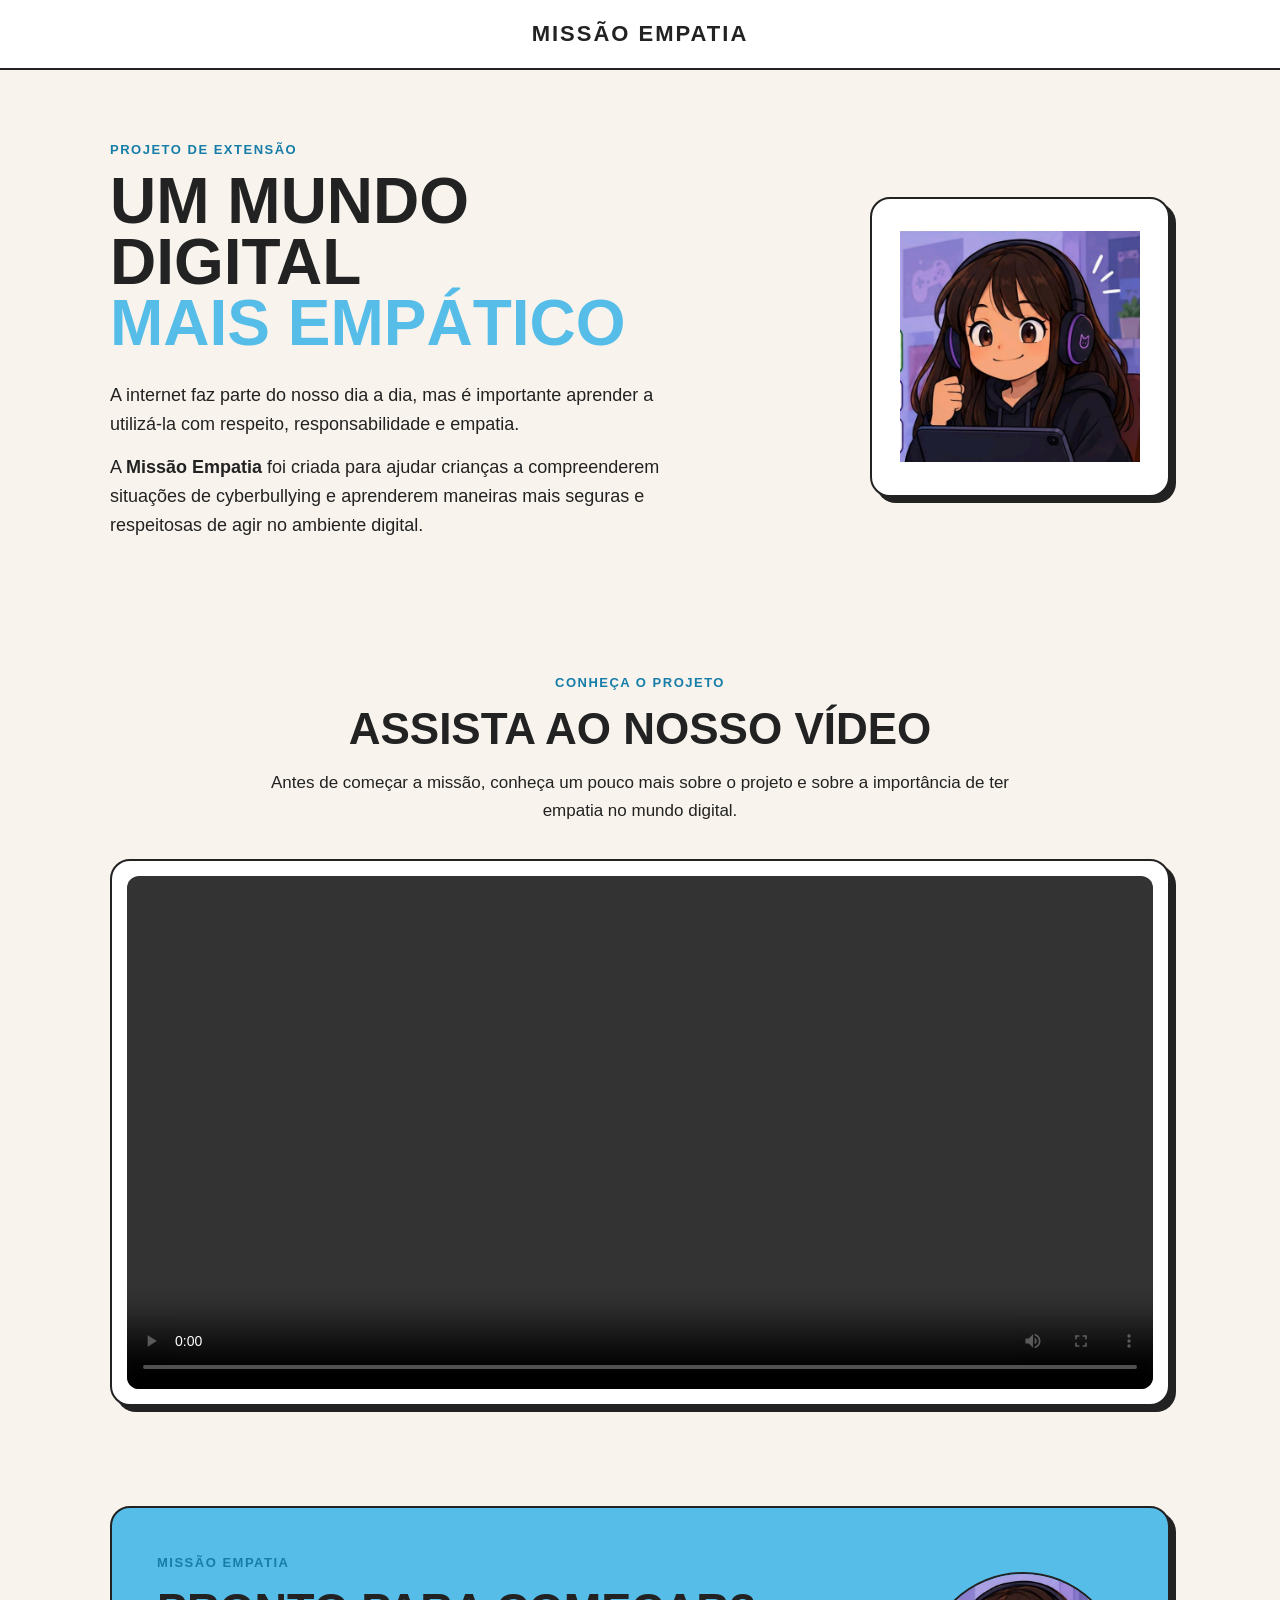
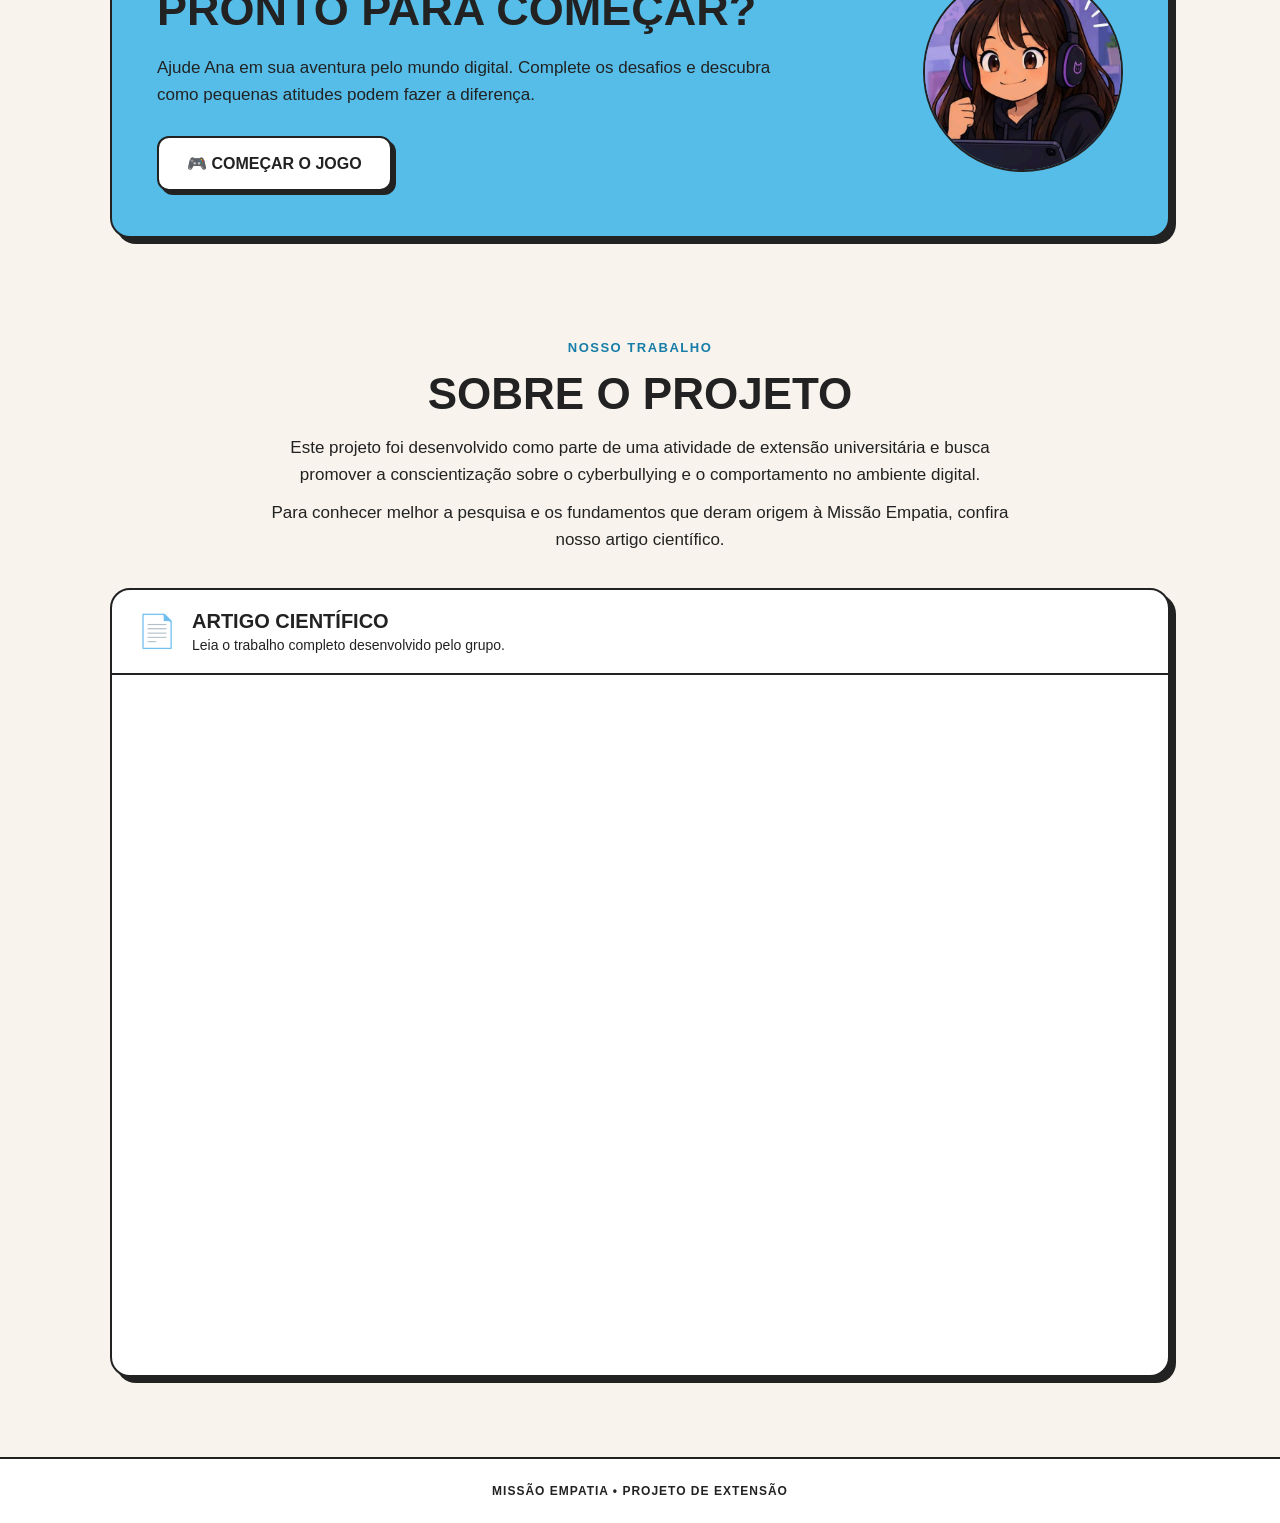
<file: index.html>
<!DOCTYPE html>
<html lang="pt-BR">
<head>
    <meta charset="UTF-8">
    <meta name="viewport" content="width=device-width, initial-scale=1.0">

    <title>Missão Empatia</title>

    <link rel="stylesheet" href="css/index.css">
</head>

<body>

<main class="home-page">

    <header class="top-bar">
        <span class="page-title">MISSÃO EMPATIA</span>
    </header>


    <!-- APRESENTAÇÃO -->

    <section class="hero-section">

        <div class="hero-text">
            <span class="section-label">PROJETO DE EXTENSÃO</span>
            <h1>
                UM MUNDO DIGITAL
                <span>MAIS EMPÁTICO</span>
            </h1>
            <p>
                A internet faz parte do nosso dia a dia, mas é importante
                aprender a utilizá-la com respeito, responsabilidade e empatia.
            </p>
            <p>
                A <strong>Missão Empatia</strong> foi criada para ajudar
                crianças a compreenderem situações de cyberbullying e
                aprenderem maneiras mais seguras e respeitosas de agir
                no ambiente digital.
            </p>
        </div>

        <div class="hero-decoration">
            <img
                src="img/ana.png"
                alt="Ana usando um computador"
            >
        </div>
    </section>


    <!-- VÍDEO -->

    <section class="video-section">

        <div class="section-heading">
            <span class="section-label">CONHEÇA O PROJETO</span>
            <h2>
                ASSISTA AO NOSSO VÍDEO
            </h2>
            <p>
                Antes de começar a missão, conheça um pouco mais sobre
                o projeto e sobre a importância de ter empatia no mundo digital.
            </p>
        </div>

        <div class="video-container">
            <!-- Substitua pelo caminho do vídeo -->
            <video controls>
                <source src="video/VideoMissaoEmpatia.mp4" type="video/mp4">
                Seu navegador não suporta a reprodução de vídeos.
            </video>
        </div>
    </section>


    <!-- JOGO -->
    <section class="game-section">
        <div class="game-card">
            <div class="game-card-text">
                <span class="section-label">MISSÃO EMPATIA</span>
                <h2>
                    PRONTO PARA COMEÇAR?
                </h2>
                <p>
                    Ajude Ana em sua aventura pelo mundo digital.
                    Complete os desafios e descubra como pequenas
                    atitudes podem fazer a diferença.
                </p>
                <a href="pages/InicialGamePage.html" class="game-button">
                    🎮 COMEÇAR O JOGO
                </a>
            </div>
            <div class="game-card-image">
                <img
                    src="img/ana.png"
                    alt="Ana"
                >
            </div>
        </div>
    </section>


    <!-- ARTIGO -->

    <section class="article-section">
        <div class="section-heading">
            <span class="section-label">NOSSO TRABALHO</span>
            <h2>
                SOBRE O PROJETO
            </h2>
            <p>
                Este projeto foi desenvolvido como parte de uma atividade
                de extensão universitária e busca promover a conscientização
                sobre o cyberbullying e o comportamento no ambiente digital.
            </p>
            <p>
                Para conhecer melhor a pesquisa e os fundamentos que
                deram origem à Missão Empatia, confira nosso artigo científico.
            </p>
        </div>


        <div class="pdf-container">
            <div class="pdf-header">
                <span>📄</span>
                <div>
                    <h3>ARTIGO CIENTÍFICO</h3>
                    <p>
                        Leia o trabalho completo desenvolvido pelo grupo.
                    </p>
                </div>
            </div>

            <!-- Substitua pelo caminho do PDF -->

            <iframe
                src="docs/Artigo_Cientifico_Cyberbullying.pdf"
                title="Artigo científico - Missão Empatia">
            </iframe>
        </div>
    </section>
    <footer class="footer">
        <p>
            MISSÃO EMPATIA • PROJETO DE EXTENSÃO
        </p>
    </footer>
</main>
</body>
</html>
</file>
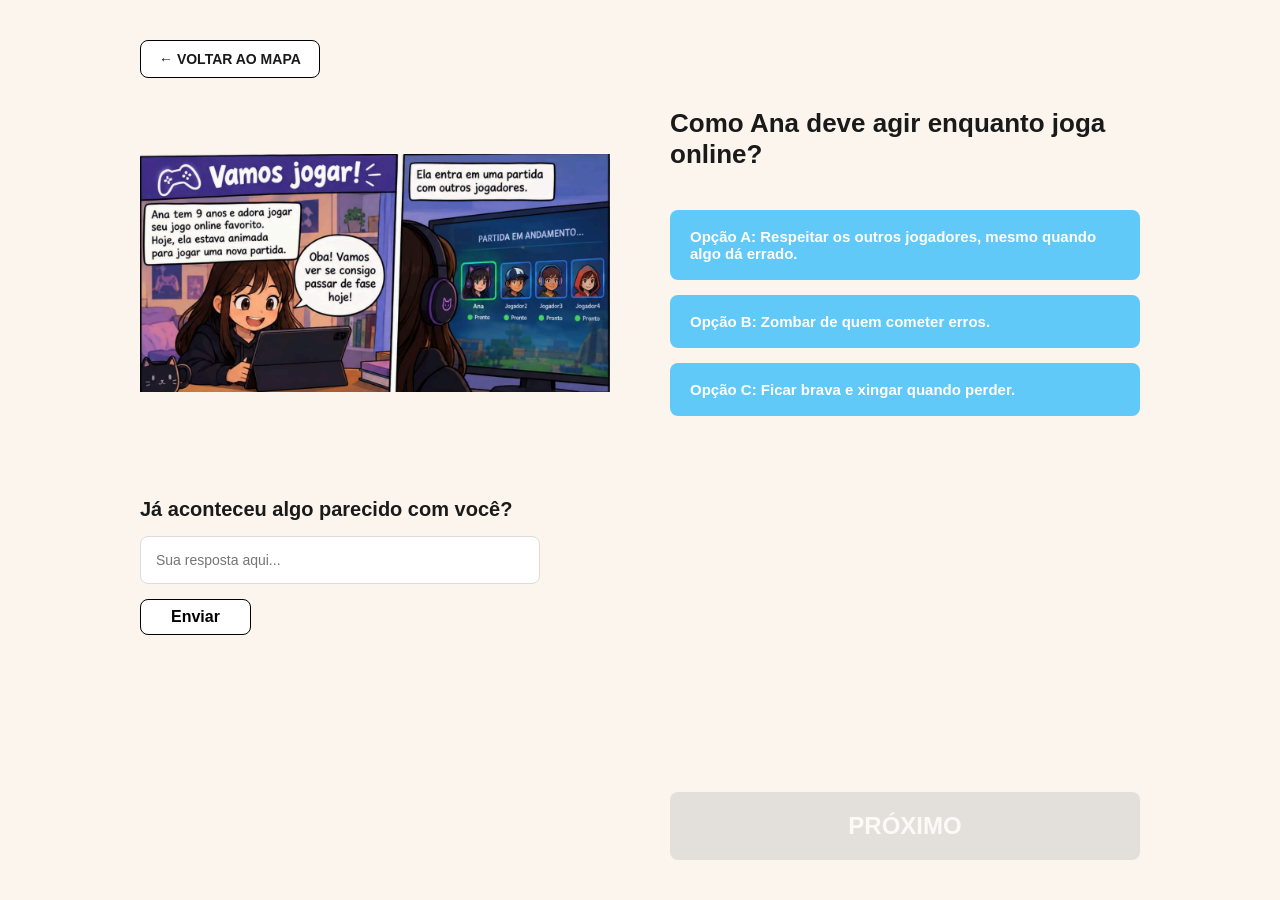
<file: pages/fase1.html>
<!DOCTYPE html>
<html lang="pt-BR">
<head>
    <meta charset="UTF-8">
    <meta name="viewport" content="width=device-width, initial-scale=1.0">
    <title>Atividade Ana</title>
    <link rel="stylesheet" href="../css/fase1.css">
</head>
<body>
    <div class="container">
        <a class="btn-menu" href="InicialGamePage.html">← VOLTAR AO MAPA</a>
        <!-- Coluna da Esquerda (História e Imagem) -->
        <div class="left-column">
            <div class="story-box">
                Ana tem 9 anos e adora jogar seu jogo online favorito. Hoje, ela estava animada para jogar uma nova partida.
            </div>
            
            <div class="image-container">
               
                <!-- Espaço para a sua imagem PNG -->
                <div class="image-placeholder">
                    <img src="../img/ana_fase1.png" alt="Imagem da Ana" id="ana-image">
                </div>
            </div>

            <div class="interaction-section">
                <h3>Já aconteceu algo parecido com você?</h3>
                <input type="text" placeholder="Sua resposta aqui...">
                <button class="btn-enviar">Enviar</button>
            </div>
        </div>

        <!-- Coluna da Direita (Pergunta e Opções) -->
        <div class="right-column">
            <h2>Como Ana deve agir enquanto joga online?</h2>
            
            <div class="options-container">
                <!-- A Opção A é a correta (data-correct="true") -->
                <button class="option-btn" data-correct="true">
                    Opção A: Respeitar os outros jogadores, mesmo quando algo dá errado.
                    <span class="icon"></span>
                </button>
                <button class="option-btn" data-correct="false">
                    Opção B: Zombar de quem cometer erros.
                    <span class="icon"></span>
                </button>
                <button class="option-btn" data-correct="false">
                    Opção C: Ficar brava e xingar quando perder.
                    <span class="icon"></span>
                </button>
            </div>

            <a class="btn-proximo disabled" href="fase2.html" aria-disabled="true">PRÓXIMO</a>
        </div>
    </div>
    
    <script src="../js/gameProgress.js"></script>
    <script src="../js/fase1.js"></script>
</body>
</html>
</file>
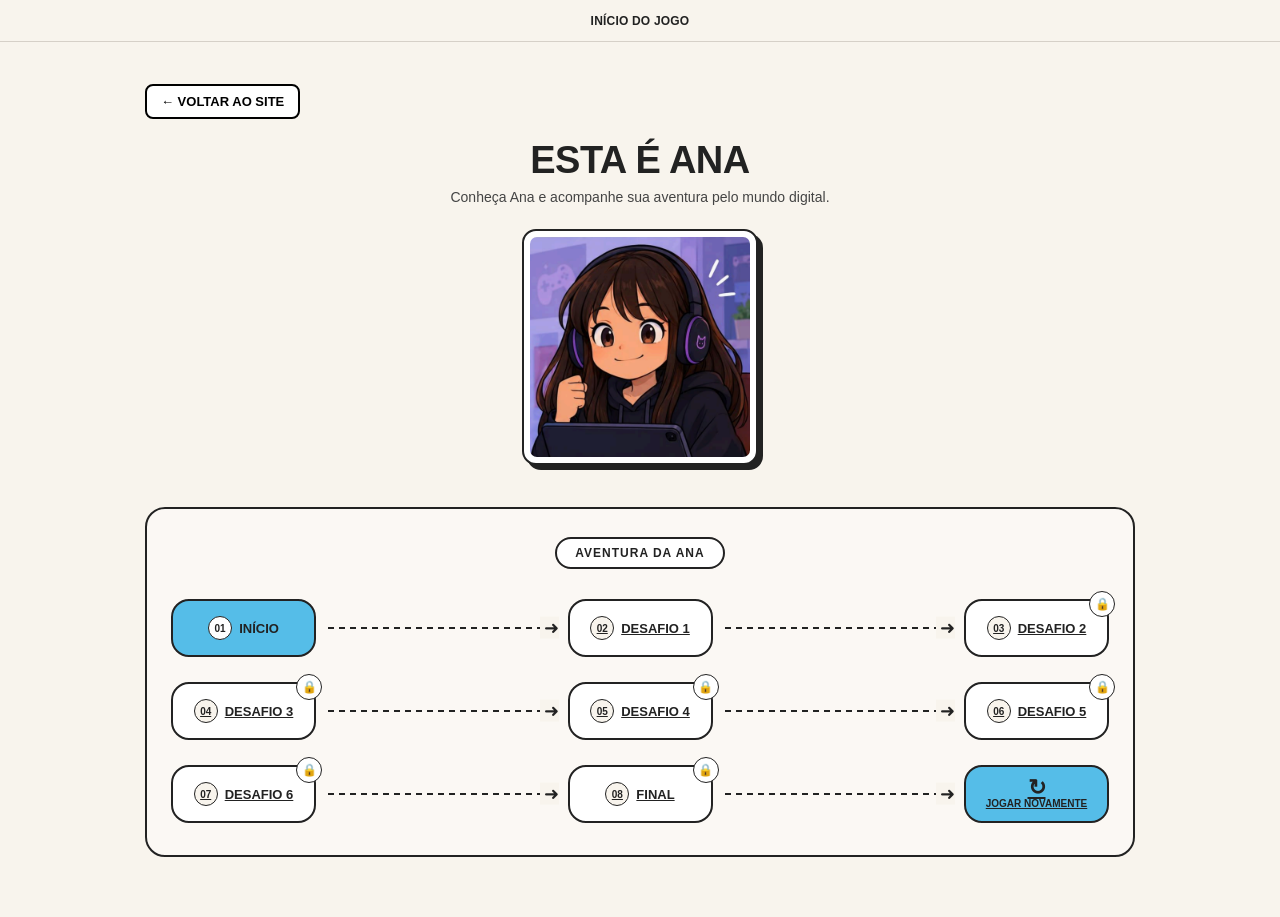
<file: pages/fase2.html>
<!DOCTYPE html>
<html lang="pt-PT">
<head>
    <meta charset="UTF-8">
    <meta name="viewport" content="width=device-width, initial-scale=1.0">
    <title>Atividade Ana - Fase 2</title>
    <link rel="stylesheet" href="../css/fase2.css"> 
</head>
<body>
    <div class="container">
        <a class="btn-menu" href="InicialGamePage.html">← VOLTAR AO MAPA</a>
        <div class="left-column">
            <div class="story-box">
                Ana erra uma jogada durante uma partida. Um dos jogadores começa a atacá-la pelo chat.
            </div>
            
            <div class="image-container">
                <!-- Espaço para a imagem PNG da Fase 2 -->
                <div class="image-placeholder">
                    <img src="../img/ana_fase2.png" alt="Ana triste com as mensagens" id="ana-image">
                </div>
            </div>

            <div class="interaction-section">
                <h3>Já aconteceu algo parecido com você?</h3>
                <input type="text" placeholder="Sua resposta aqui...">
                <button class="btn-enviar">Enviar</button>
            </div>
        </div>

        <div class="right-column">
            <h2>O que Ana deve fazer quando alguém começa a provocá-la?</h2>
            
            <div class="options-container">
                <button class="option-btn" data-correct="false">
                    Opção A: Responder com xingamentos.
                    <span class="icon"></span>
                </button>
                <button class="option-btn" data-correct="false">
                    Opção B: Continuar discutindo até a pessoa parar.
                    <span class="icon"></span>
                </button>
                <!-- A Opção C é a correta nesta fase -->
                <button class="option-btn" data-correct="true">
                    Opção C: Não revidar e não responder às provocações.
                    <span class="icon"></span>
                </button>
            </div>

            <a class="btn-proximo disabled" href="fase3.html" aria-disabled="true">PRÓXIMO</a>
        </div>
    </div>
    
    <script src="../js/gameProgress.js"></script>
    <script src="../js/fase2.js"></script>
</body>
</html>
</file>
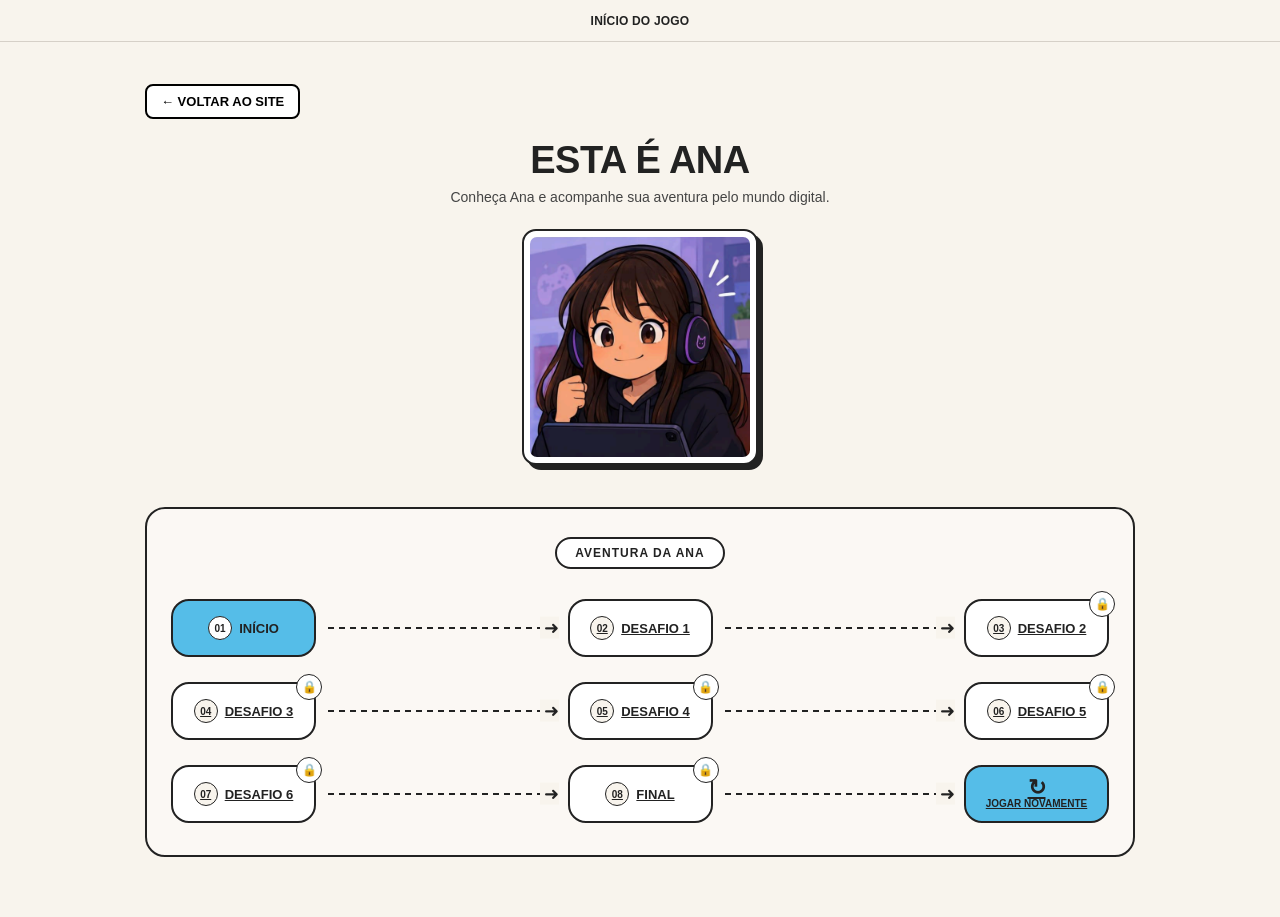
<file: pages/fase3.html>
<!DOCTYPE html>
<html lang="pt-PT">
<head>
    <meta charset="UTF-8">
    <meta name="viewport" content="width=device-width, initial-scale=1.0">
    <title>Atividade Ana - Fase 3</title>
    <link rel="stylesheet" href="../css/fase3.css"> 
</head>
<body>
    <div class="container">
        <a class="btn-menu" href="InicialGamePage.html">← VOLTAR AO MAPA</a>
        <div class="left-column">
            <div class="story-box">
                Mesmo sem responder, Ana percebe que aquelas mensagens continuam ali. Ela decide guardar o que aconteceu.
            </div>
            
            <div class="image-container">
               
                <!-- Espaço para a imagem PNG da Fase 3 -->
                <div class="image-placeholder">
                    <img src="../img/ana_fase3.png" alt="Ana a tirar foto do ecrã" id="ana-image">
                </div>
            </div>

            <div class="interaction-section">
                <h3>Já aconteceu algo parecido com você?</h3>
                <input type="text" placeholder="Sua resposta aqui...">
                <button class="btn-enviar">Enviar</button>
            </div>
        </div>

        <div class="right-column">
            <h2>Por que Ana deve guardar os prints das mensagens?</h2>
            
            <div class="options-container">
                <!-- A Opção A é a correta nesta fase -->
                <button class="option-btn" data-correct="true">
                    Opção A: Para mostrar o que aconteceu caso precise pedir ajuda depois..
                    <span class="icon"></span>
                </button>
                <button class="option-btn" data-correct="false">
                    Opção B: Para postar as mensagens e se vingar.
                    <span class="icon"></span>
                </button>
                <button class="option-btn" data-correct="false">
                    Opção C: Para mandar as mensagens para outras pessoas.
                    <span class="icon"></span>
                </button>
            </div>

            <a class="btn-proximo disabled" href="fase4.html" aria-disabled="true">PRÓXIMO</a>
        </div>
    </div>
    
    <script src="../js/gameProgress.js"></script>
    <script src="../js/fase3.js"></script>
</body>
</html>
</file>
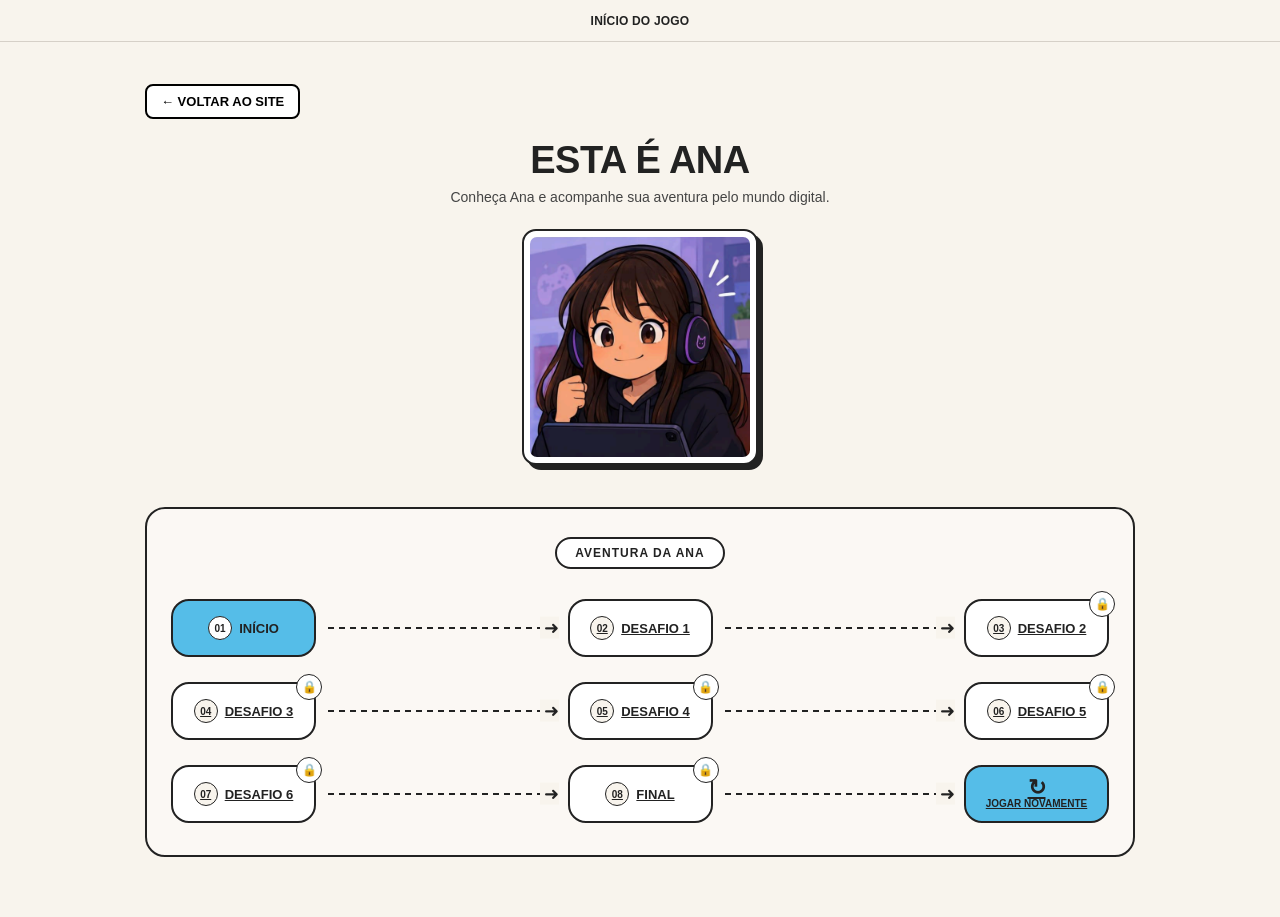
<file: pages/fase4.html>
<!DOCTYPE html>
<html lang="pt-PT">
<head>
    <meta charset="UTF-8">
    <meta name="viewport" content="width=device-width, initial-scale=1.0">
    <title>Atividade Ana - Fase 4</title>
    <link rel="stylesheet" href="../css/fase4.css"> 
</head>
<body>
    <div class="container">
        <a class="btn-menu" href="InicialGamePage.html">← VOLTAR AO MAPA</a>
        <div class="left-column">
            <div class="story-box">
                Para não continuar recebendo mensagens ruins e não atrapalhar sua diversão, Ana decide usar as ferramentas do próprio jogo.
            </div>
            
            <div class="image-container">
               
                <!-- Espaço para a imagem PNG da Fase 4 -->
                <div class="image-placeholder">
                    <img src="../img/ana_fase4.png" alt="Ana a bloquear o jogador" id="ana-image">
                </div>
            </div>

            <div class="interaction-section">
                <h3>Já aconteceu algo parecido com você?</h3>
                <input type="text" placeholder="Sua resposta aqui...">
                <button class="btn-enviar">Enviar</button>
            </div>
        </div>

        <div class="right-column">
            <h2>O que acontece quando Ana bloqueia o jogador no jogo?</h2>
            
            <div class="options-container">
                <button class="option-btn" data-correct="false">
                    Opção A: O jogador perde a conta dele para sempre.
                    <span class="icon"></span>
                </button>
                <!-- A Opção B é a correta nesta fase -->
                <button class="option-btn" data-correct="true">
                    Opção B: Ana para de receber mensagens dele e se protege de mais ofensas.
                    <span class="icon"></span>
                </button>
                <button class="option-btn" data-correct="false">
                    Opção C: O jogo é cancelado para todo mundo.
                    <span class="icon"></span>
                </button>
            </div>

            <!-- Direciona para a Fase 5 -->
            <a class="btn-proximo disabled" href="fase5.html" aria-disabled="true">PRÓXIMO</a>
        </div>
    </div>
    
    <script src="../js/gameProgress.js"></script>
    <script src="../js/fase4.js"></script>
</body>
</html>
</file>
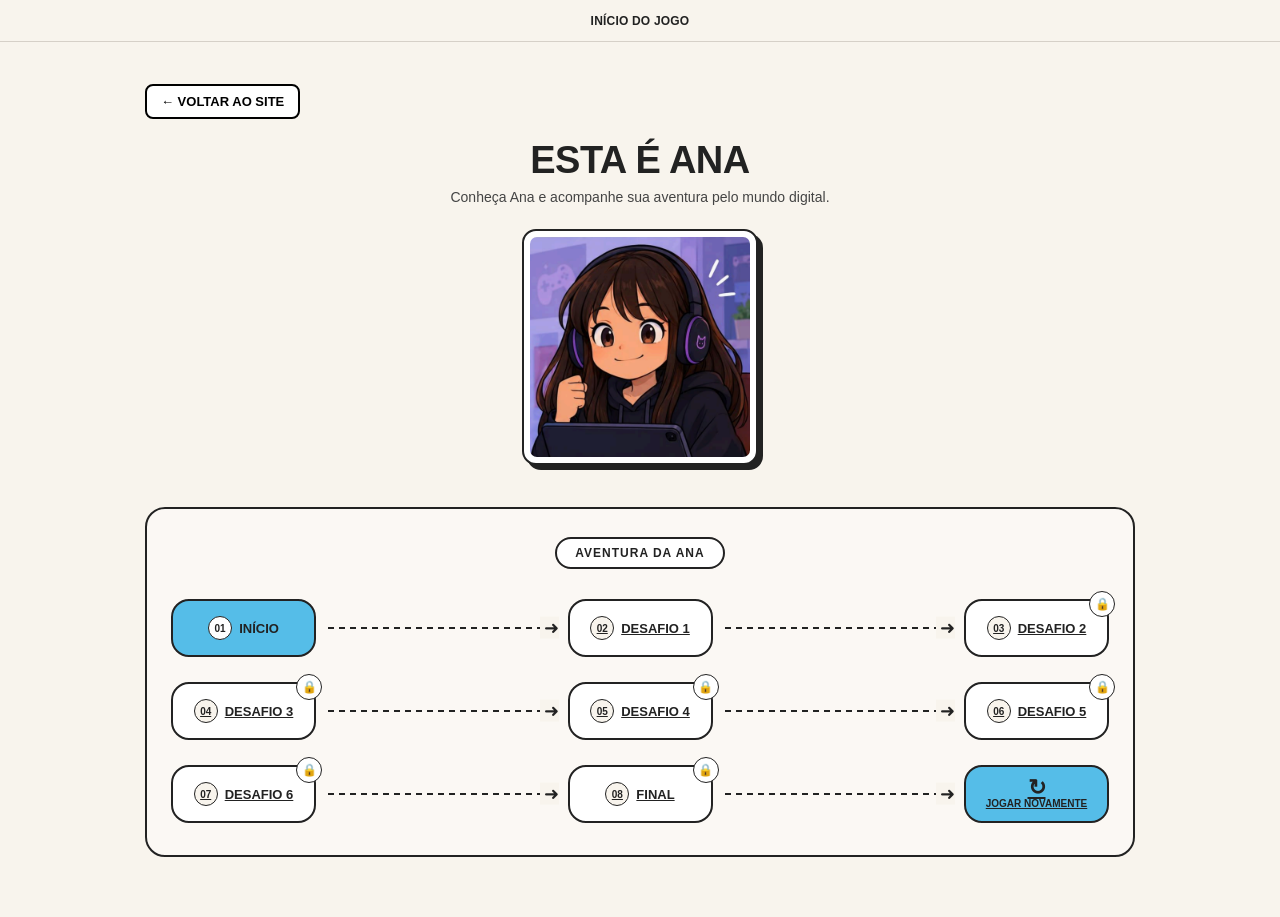
<file: pages/fase5.html>
<!DOCTYPE html>
<html lang="pt-PT">
<head>
    <meta charset="UTF-8">
    <meta name="viewport" content="width=device-width, initial-scale=1.0">
    <title>Atividade Ana - Fase 5</title>
    <link rel="stylesheet" href="../css/fase5.css"> 
</head>
<body>
    <div class="container">
        <a class="btn-menu" href="InicialGamePage.html">← VOLTAR AO MAPA</a>
        <div class="left-column">
            <div class="story-box">
                Mesmo tendo bloqueado, Ana ainda se sentia chateada. Ela sabia que não devia guardar aquele sentimento só para si.
            </div>
            
            <div class="image-container">
                <!-- Espaço para a imagem PNG da Fase 5 -->
                <div class="image-placeholder">
                    <img src="../img/ana_fase5.png" alt="Ana a conversar com os pais" id="ana-image">
                </div>
            </div>

            <div class="interaction-section">
                <h3>Já aconteceu algo parecido com você?</h3>
                <input type="text" placeholder="Sua resposta aqui...">
                <button class="btn-enviar">Enviar</button>
            </div>
        </div>

        <div class="right-column">
            <h2>Quem são as melhores pessoas para pedir ajuda quando algo ruim acontece online?</h2>
            
            <div class="options-container">
                <button class="option-btn" data-correct="false">
                    Opção A: Outros jogadores desconhecidos da internet.
                    <span class="icon"></span>
                </button>
                <!-- A Opção B é a correta nesta fase -->
                <button class="option-btn" data-correct="true">
                    Opção B: Pais, responsáveis ou professores de confiança.
                    <span class="icon"></span>
                </button>
                <button class="option-btn" data-correct="false">
                    Opção C: Ninguém, o melhor é guardar segredo.
                    <span class="icon"></span>
                </button>
            </div>

            <!-- Direciona para a próxima fase (se houver) ou tela final -->
            <a class="btn-proximo disabled" href="fase6.html" aria-disabled="true">PRÓXIMO</a>
        </div>
    </div>
    
    <script src="../js/gameProgress.js"></script>
    <script src="../js/fase5.js"></script>
</body>
</html>
</file>
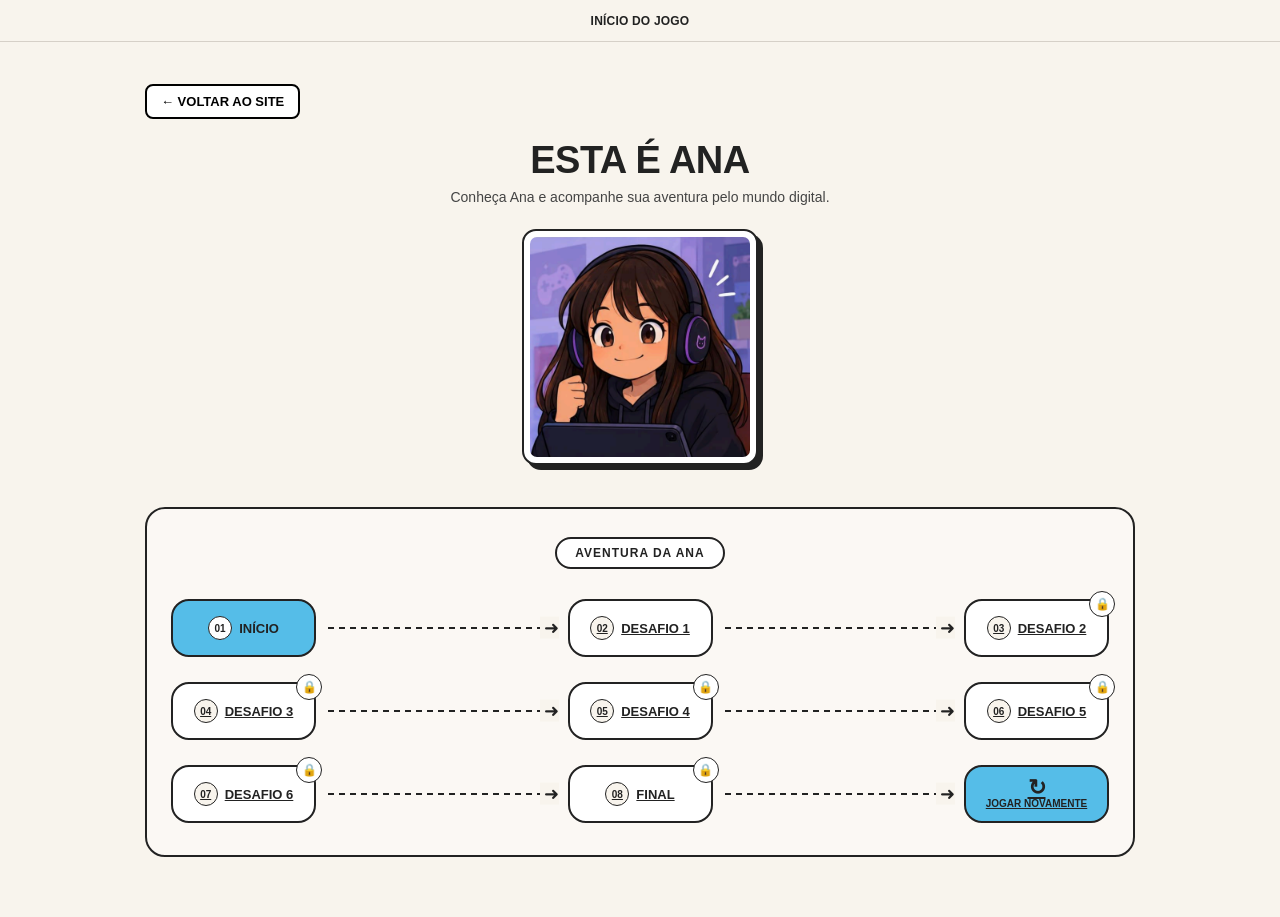
<file: pages/fase6.html>
<!DOCTYPE html>
<html lang="pt-PT">
<head>
    <meta charset="UTF-8">
    <meta name="viewport" content="width=device-width, initial-scale=1.0">
    <title>Atividade Ana - Fase 6</title>
    <link rel="stylesheet" href="../css/fase6.css"> 
</head>
<body>
    <div class="container">
        <a class="btn-menu" href="InicialGamePage.html">← VOLTAR AO MAPA</a>
        <div class="left-column">
            <div class="story-box">
                Ana aprendeu que a internet e os jogos podem ser muito divertidos, desde que usados com respeito, responsabilidade e segurança.
            </div>
            
            <div class="image-container">
                <!-- Balões de fala removidos do HTML, pois já estão no PNG -->
                <div class="image-placeholder">
                    <img src="../img/ana_fase6.png" alt="Ana jogando consciente com os pais" id="ana-image">
                </div>
            </div>

            <div class="interaction-section">
                <h3>Já aconteceu algo parecido com você?</h3>
                <input type="text" placeholder="Sua resposta aqui...">
                <button class="btn-enviar">Enviar</button>
            </div>
        </div>

        <div class="right-column">
            <h2>Quais são os 4 passos principais de segurança ao sofrer provocação em um jogo?</h2>
            
            <div class="options-container">
                <button class="option-btn" data-correct="false">
                    Opção A: Brigar, xingar de volta, chorar e desligar o computador.
                    <span class="icon"></span>
                </button>
                <!-- A Opção B é a correta nesta fase -->
                <button class="option-btn" data-correct="true">
                    Opção B: Não responder, tirar print, bloquear e avisar um adulto de confiança.
                    <span class="icon"></span>
                </button>
                <button class="option-btn" data-correct="false">
                    Opção C: Ignorar os pais, dar a senha da conta e continuar jogando triste.
                    <span class="icon"></span>
                </button>
            </div>

            <!-- Como esta é a última fase, o botão pode direcionar para uma tela de fim ou voltar ao início -->
            <a class="btn-proximo disabled" href="finalizacao.html" aria-disabled="true">FINALIZAR</a>
        </div>
    </div>
    
    <script src="../js/gameProgress.js"></script>
    <script src="../js/fase6.js"></script>
</body>
</html>
</file>
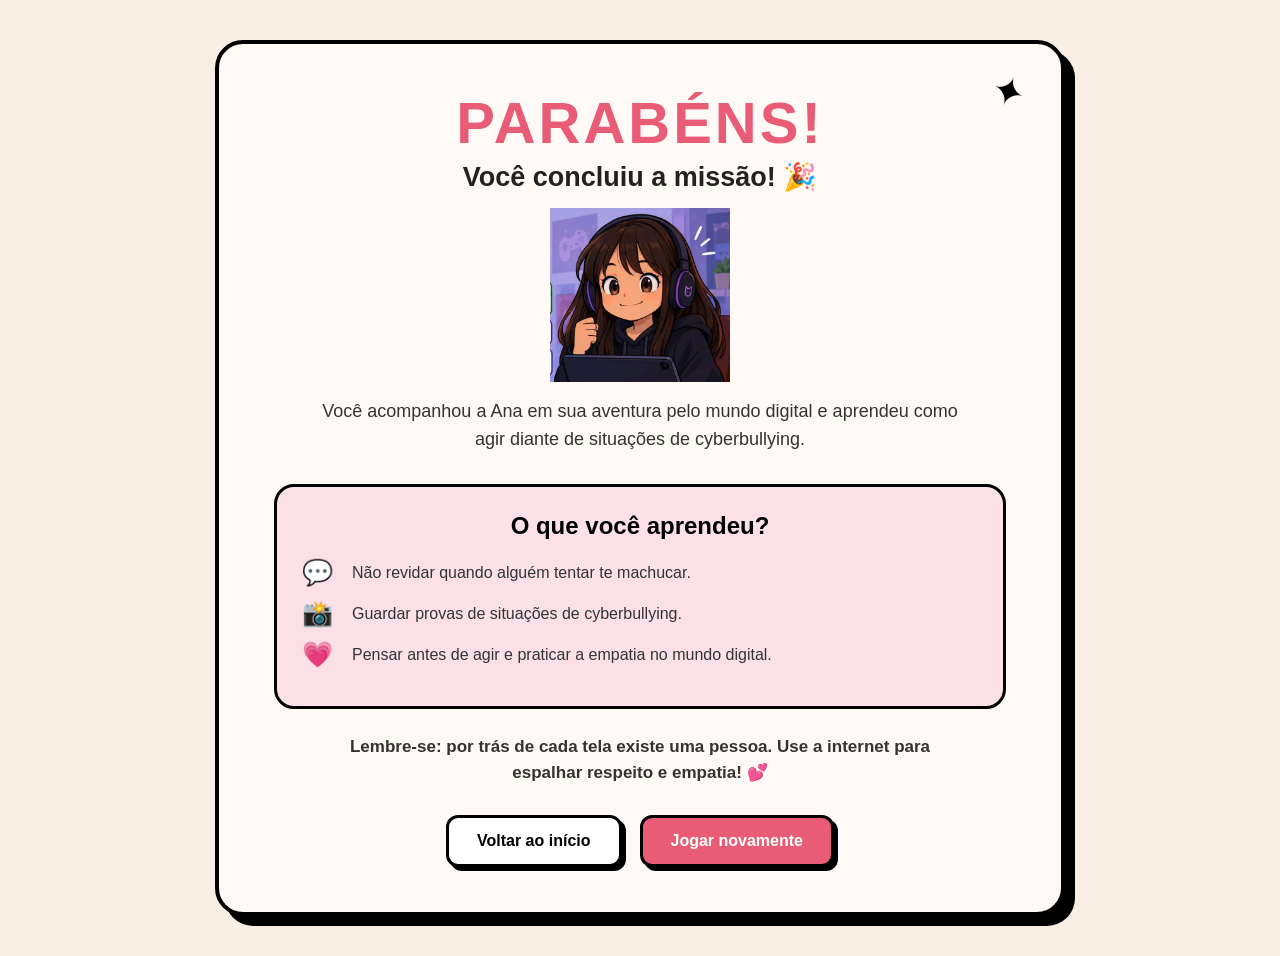
<file: pages/finalizacao.html>
<!DOCTYPE html>
<html lang="pt-BR">
<head>
    <meta charset="UTF-8">
    <meta name="viewport" content="width=device-width, initial-scale=1.0">
    <title>Parabéns! - Missão Empatia</title>

    <link rel="stylesheet" href="../css/finalizacao.css">
</head>

<body>

    <main class="final-container">

        <section class="final-card">

            <div class="confetti">✦</div>

            <h1>PARABÉNS!</h1>

            <h2>Você concluiu a missão! 🎉</h2>

            <img 
                src="../img/ana.png" 
                alt="Ana comemorando"
                class="ana"
            >

            <p class="message">
                Você acompanhou a Ana em sua aventura pelo mundo digital
                e aprendeu como agir diante de situações de cyberbullying.
            </p>

            <div class="learned">

                <h3>O que você aprendeu?</h3>

                <div class="learning-item">
                    <span>💬</span>
                    <p>Não revidar quando alguém tentar te machucar.</p>
                </div>

                <div class="learning-item">
                    <span>📸</span>
                    <p>Guardar provas de situações de cyberbullying.</p>
                </div>

                <div class="learning-item">
                    <span>💗</span>
                    <p>Pensar antes de agir e praticar a empatia no mundo digital.</p>
                </div>

            </div>

            <p class="final-message">
                Lembre-se: por trás de cada tela existe uma pessoa.
                Use a internet para espalhar respeito e empatia! 💕
            </p>

            <div class="buttons">

                <a href="../index.html" class="button secondary">
                    Voltar ao início
                </a>

                <a href="InicialGamePage.html" class="button primary" id="restart-game">
                    Jogar novamente
                </a>

            </div>

        </section>

    </main>

</body>
</html>
</file>
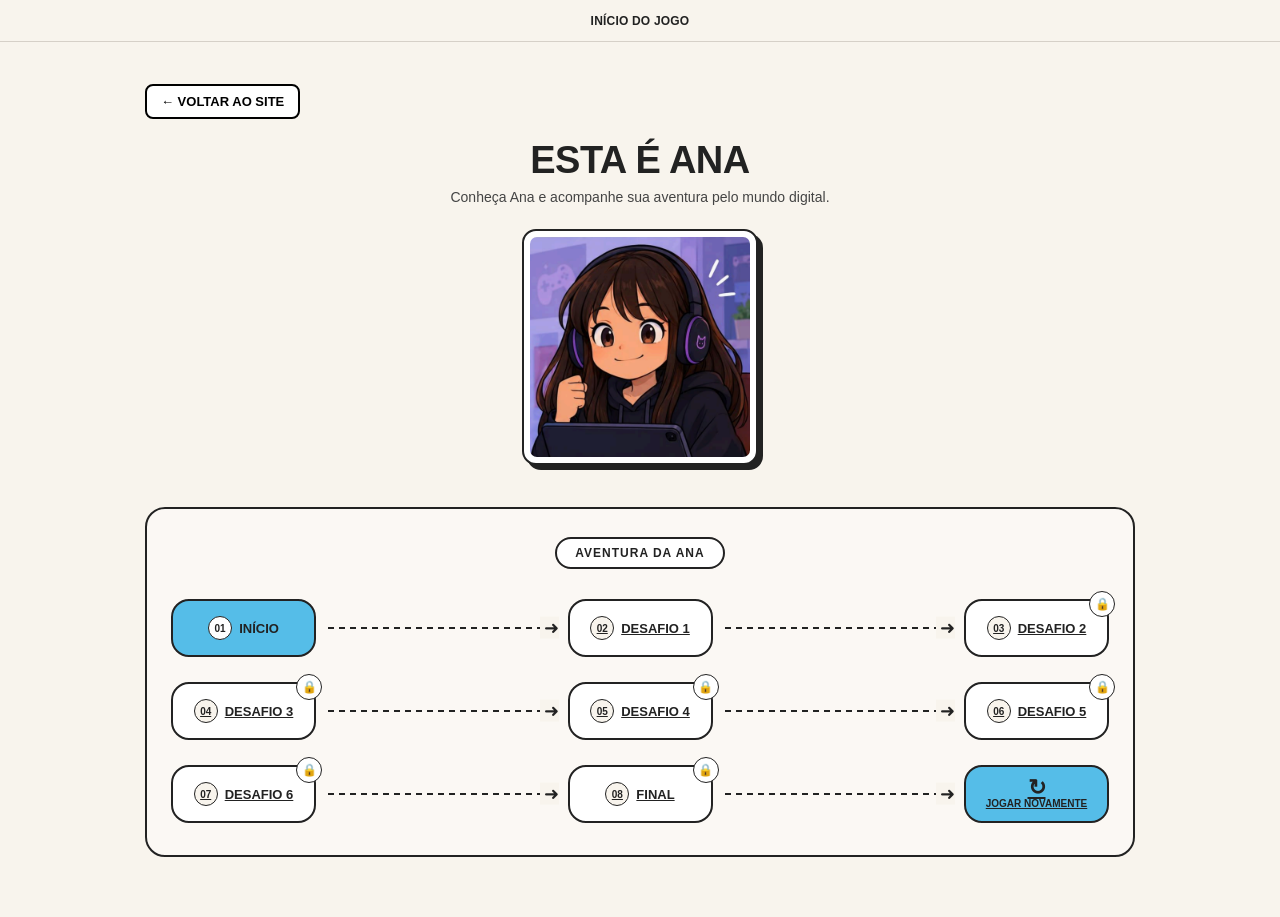
<file: pages/InicialGamePage.html>
<!DOCTYPE html>
<html lang="pt-BR">

<head>
    <meta charset="UTF-8">
    <meta name="viewport" content="width=device-width, initial-scale=1.0">

    <title>Início do Jogo</title>

    <link rel="stylesheet" href="../css/inicialGamePage.css">
</head>

<body>

    <main class="game-page">

        <header class="top-bar">
            <span class="page-title">
                INÍCIO DO JOGO
            </span>
        </header>

        <section class="game-content">
            <a href="../index.html" class="back-button">
                ← VOLTAR AO SITE
            </a>

            <div class="intro">

                <h1>ESTA É ANA</h1>

                <p class="intro-text">
                    Conheça Ana e acompanhe sua aventura pelo mundo digital.
                </p>

                <div class="ana-wrapper">
                    <img
                        src="../img/ana.png"
                        alt="Ana usando um computador"
                        class="ana-image"
                    >
                </div>

            </div>

            <section class="game-map">

                <div class="map-title">
                    <span>AVENTURA DA ANA</span>
                </div>

                <!-- Linha 1 -->
                <div class="path-row">

                    <div class="node start">
                        <span class="node-number">01</span>
                        <span>INÍCIO</span>
                    </div>

                    <div class="connection"></div>

                    <a class="node" data-phase="1" href="fase1.html">
                        <span class="node-number">02</span>
                        <span>DESAFIO 1</span>
                    </a>

                    <div class="connection"></div>

                    <a class="node" data-phase="2" href="fase2.html">
                        <span class="node-number">03</span>
                        <span>DESAFIO 2</span>
                    </a>

                </div>

                <!-- Linha 2 -->
                <div class="path-row reverse">

                    <a class="node" data-phase="5" href="fase5.html">
                        <span class="node-number">06</span>
                        <span>DESAFIO 5</span>
                    </a>

                    <div class="connection"></div>

                    <a class="node" data-phase="4" href="fase4.html">
                        <span class="node-number">05</span>
                        <span>DESAFIO 4</span>
                    </a>

                    <div class="connection"></div>

                    <a class="node" data-phase="3" href="fase3.html">
                        <span class="node-number">04</span>
                        <span>DESAFIO 3</span>
                    </a>

                </div>

                <!-- Linha 3 -->
                <div class="path-row">

                    <a class="node" data-phase="6" href="fase6.html">
                        <span class="node-number">07</span>
                        <span>DESAFIO 6</span>
                    </a>

                    <div class="connection"></div>

                    <a class="node" data-phase="7" href="finalizacao.html">
                        <span class="node-number">08</span>
                        <span>FINAL</span>
                    </a>

                    <div class="connection"></div>

                    <a class="node restart" href="#" id="restart-game">
                        <span>↻</span>
                        <span>JOGAR NOVAMENTE</span>
                    </a>

                </div>

            </section>

        </section>

    </main>

    <script src="../js/gameProgress.js"></script>
    <script src="../js/index.js"></script>

</body>

</html>
</file>
<file: css/index.css>
* {
    box-sizing: border-box;
    margin: 0;
    padding: 0;
}

body {
    font-family: Arial, Helvetica, sans-serif;
    background: #f8f4ed;
    color: #222;
}

.home-page {
    min-height: 100vh;
}


/* =========================
   TOPO
========================= */

.top-bar {
    width: 100%;
    min-height: 70px;

    display: flex;
    align-items: center;
    justify-content: center;

    background: #fff;

    border-bottom: 2px solid #222;
}

.page-title {
    font-size: 22px;
    font-weight: 800;
    letter-spacing: 2px;
}


/* =========================
   SEÇÕES
========================= */

.hero-section,
.video-section,
.game-section,
.article-section {
    width: min(1100px, calc(100% - 40px));
    margin: 0 auto;
}

.hero-section {
    min-height: 500px;

    display: flex;
    align-items: center;
    justify-content: space-between;
    gap: 50px;

    padding: 70px 20px;
}


/* =========================
   HERO
========================= */

.hero-text {
    max-width: 620px;
}

.section-label {
    display: inline-block;

    margin-bottom: 14px;

    font-size: 13px;
    font-weight: 800;
    letter-spacing: 1.5px;

    color: #167da8;
}

.hero-text h1 {
    font-size: clamp(38px, 5vw, 64px);
    line-height: 0.95;

    margin-bottom: 28px;
}

.hero-text h1 span {
    display: block;
    color: #55bde8;
}

.hero-text p {
    max-width: 600px;

    margin-bottom: 14px;

    font-size: 18px;
    line-height: 1.6;
}

.hero-decoration {
    flex-shrink: 0;

    width: 300px;
    height: 300px;

    display: flex;
    align-items: center;
    justify-content: center;

    background: #fff;

    border: 2px solid #222;
    border-radius: 20px;

    box-shadow: 6px 6px 0 #222;
}

.hero-decoration img {
    width: 240px;
    height: 240px;

    object-fit: contain;
}


/* =========================
   TÍTULOS
========================= */

.section-heading {
    text-align: center;
    max-width: 750px;

    margin: 0 auto 35px;
}

.section-heading h2 {
    font-size: clamp(30px, 4vw, 44px);
    margin-bottom: 15px;
}

.section-heading p {
    font-size: 17px;
    line-height: 1.6;

    margin-bottom: 10px;
}


/* =========================
   VÍDEO
========================= */

.video-section {
    padding: 50px 20px 80px;
}

.video-container {
    width: 100%;

    background: #fff;

    padding: 15px;

    border: 2px solid #222;
    border-radius: 20px;

    box-shadow: 6px 6px 0 #222;
}

.video-container video {
    display: block;

    width: 100%;
    max-height: 600px;

    border-radius: 12px;
}


/* =========================
   JOGO
========================= */

.game-section {
    padding: 20px 20px 80px;
}

.game-card {
    display: flex;
    align-items: center;
    justify-content: space-between;

    gap: 40px;

    padding: 45px;

    background: #55bde8;

    border: 2px solid #222;
    border-radius: 20px;

    box-shadow: 6px 6px 0 #222;
}

.game-card-text {
    max-width: 650px;
}

.game-card h2 {
    font-size: clamp(30px, 4vw, 45px);
    margin-bottom: 18px;
}

.game-card p {
    font-size: 17px;
    line-height: 1.6;

    margin-bottom: 28px;
}

.game-button {
    display: inline-flex;
    align-items: center;
    justify-content: center;

    min-height: 55px;

    padding: 0 28px;

    background: #fff;

    border: 2px solid #222;
    border-radius: 12px;

    color: #222;
    text-decoration: none;

    font-size: 16px;
    font-weight: 800;

    box-shadow: 4px 4px 0 #222;

    transition:
        transform 0.15s ease,
        box-shadow 0.15s ease;
}

.game-button:hover {
    transform: translate(2px, 2px);
    box-shadow: 2px 2px 0 #222;
}

.game-card-image {
    width: 200px;
    height: 200px;

    flex-shrink: 0;

    display: flex;
    align-items: center;
    justify-content: center;

    background: #fff;

    border: 2px solid #222;
    border-radius: 50%;

    overflow: hidden;
}

.game-card-image img {
    width: 100%;
    height: 100%;

    object-fit: cover;
}


/* =========================
   ARTIGO
========================= */

.article-section {
    padding: 20px 20px 80px;
}

.pdf-container {
    overflow: hidden;

    background: #fff;

    border: 2px solid #222;
    border-radius: 20px;

    box-shadow: 6px 6px 0 #222;
}

.pdf-header {
    display: flex;
    align-items: center;
    gap: 15px;

    padding: 20px 25px;

    border-bottom: 2px solid #222;
}

.pdf-header > span {
    font-size: 32px;
}

.pdf-header h3 {
    font-size: 20px;
    margin-bottom: 4px;
}

.pdf-header p {
    font-size: 14px;
}

.pdf-container iframe {
    display: block;

    width: 100%;
    height: 700px;

    border: none;
}


/* =========================
   FOOTER
========================= */

.footer {
    padding: 25px;

    text-align: center;

    background: #fff;

    border-top: 2px solid #222;
}

.footer p {
    font-size: 12px;
    font-weight: 700;
    letter-spacing: 1px;
}


/* =========================
   RESPONSIVO
========================= */

@media (max-width: 750px) {

    .hero-section {
        flex-direction: column;
        text-align: center;

        padding-top: 50px;
    }

    .hero-text {
        max-width: 100%;
    }

    .hero-decoration {
        width: 240px;
        height: 240px;
    }

    .hero-decoration img {
        width: 190px;
        height: 190px;
    }

    .game-card {
        flex-direction: column;
        text-align: center;

        padding: 35px 25px;
    }

    .game-card-image {
        order: -1;
    }

    .pdf-container iframe {
        height: 500px;
    }
}


@media (max-width: 480px) {

    .hero-section,
    .video-section,
    .game-section,
    .article-section {
        width: min(100% - 25px, 1100px);
    }

    .hero-section {
        padding-left: 5px;
        padding-right: 5px;
    }

    .game-section,
    .article-section,
    .video-section {
        padding-left: 5px;
        padding-right: 5px;
    }

    .game-button {
        width: 100%;
    }

    .pdf-container iframe {
        height: 400px;
    }
}
</file>
<file: css/fase1.css>
* {
    box-sizing: border-box;
    font-family: 'Segoe UI', Tahoma, Geneva, Verdana, sans-serif;
    margin: 0;
    padding: 0;
}

body {
    background-color: #fbf5ee;
    display: flex;
    justify-content: center;
    padding: 40px 20px;
    min-height: 100vh;
}

.container {
    display: flex;
    gap: 60px;
    max-width: 1000px;
    width: 100%;
    position: relative;
    padding-top: 58px;
}

.left-column {
    flex: 1;
    display: flex;
    flex-direction: column;
}

/* Escondido pois o texto já faz parte da nova imagem */
.story-box {
    display: none; 
    border-radius: 8px;
}

.image-container {
    position: relative;
    margin-top: 10px;
    display: flex;
    justify-content: flex-start;
    border-radius: 8px;
}

.image-placeholder {
    width: 100%;
    max-width: 650px;
    height: auto;
    min-height: 330px; /* Altura ligeiramente maior para preencher bem o espaço */
    background-color: transparent;
    border-radius: 12px;
    overflow: hidden;
    display: flex;
    align-items: center;
    justify-content: center;
}

.image-placeholder img {
    width: 100%;
    height: 100%;
    object-fit: contain; /* Garante que a imagem inteira aparece sem cortes */
}

.interaction-section {
    margin-top: 60px; /* Empurra a pergunta para baixo mantendo o padrão */
}

.interaction-section h3 {
    font-size: 20px;
    color: #1a1a1a;
    margin-bottom: 15px;
}

.interaction-section input {
    width: 100%;
    max-width: 400px;
    padding: 15px;
    border: 1px solid #dcdcdc;
    border-radius: 8px;
    margin-bottom: 15px;
    font-size: 14px;
    outline: none;
    display: block;
}

.btn-enviar {
    background: white;
    border: 1.5px solid black;
    border-radius: 8px;
    padding: 8px 30px;
    font-weight: 700;
    font-size: 16px;
    cursor: pointer;
    transition: 0.2s;
    display: block;
}

.btn-enviar:hover {
    background: #f0f0f0;
}

.right-column {
    flex: 1;
    display: flex;
    flex-direction: column;
}

.right-column h2 {
    font-size: 26px;
    color: #1a1a1a;
    margin-bottom: 40px;
    margin-top: 10px;
}

.options-container {
    display: flex;
    flex-direction: column;
    gap: 15px;
    margin-bottom: auto;
}

.option-btn {
    background-color: #61c9f8;
    border: none;
    border-radius: 8px;
    padding: 18px 20px;
    color: white;
    font-weight: 700;
    font-size: 15px;
    text-align: left;
    cursor: pointer;
    display: flex;
    justify-content: space-between;
    align-items: center;
    transition: filter 0.2s;
}

.option-btn:hover {
    filter: brightness(0.9);
}

.icon {
    font-size: 20px;
}

.btn-proximo {
    background-color: #61c9f8;
    border: none;
    border-radius: 8px;
    padding: 20px;
    color: white;
    font-weight: 700;
    font-size: 24px;
    cursor: pointer;
    margin-top: 40px;
    text-align: center;
    transition: filter 0.2s;
    width: 100%;
    display: block;
    text-decoration: none;
}

.btn-proximo:hover {
    filter: brightness(0.9);
}

.btn-proximo.disabled {
    cursor: not-allowed;
    opacity: 0.5;
    background-color: #cccccc !important;
}

.btn-proximo.disabled:hover {
    filter: none;
}

@media (max-width: 768px) {
    .container {
        flex-direction: column;
    }
}

/* =========================================
   NAVEGAÇÃO (Botão Voltar ao Mapa)
========================================= */

.btn-menu {
    position: absolute;
    top: 0;
    left: 0;
    display: inline-flex;
    align-items: center;
    justify-content: center;
    padding: 10px 18px;
    background: white;
    border: 1.5px solid black;
    border-radius: 8px;
    color: #1a1a1a;
    text-decoration: none;
    font-size: 14px;
    font-weight: 700;
    transition: background-color 0.2s, transform 0.2s;
}

.btn-menu:hover {
    background-color: #f0f0f0;
    transform: translateY(-2px);
}
</file>
<file: css/fase2.css>
* {
    box-sizing: border-box;
    font-family: 'Segoe UI', Tahoma, Geneva, Verdana, sans-serif;
    margin: 0;
    padding: 0;
}

body {
    background-color: #fbf5ee;
    display: flex;
    justify-content: center;
    padding: 40px 20px;
    min-height: 100vh;
}

.container {
    display: flex;
    gap: 60px;
    max-width: 1000px;
    width: 100%;
    position: relative;
    padding-top: 58px;
}

.left-column {
    flex: 1;
    display: flex;
    flex-direction: column;
}

/* Escondido pois o texto já faz parte da imagem horizontal */
.story-box {
    display: none; 
}

.image-container {
    position: relative;
    margin-top: 10px;
    display: flex;
    justify-content: flex-start;
}

.image-placeholder {
    width: 100%;
    max-width: 650px;
    height: auto;
    min-height: 330px; /* Mantém a altura ideal para preencher bem o espaço */
    background-color: transparent;
    border-radius: 12px;
    overflow: hidden;
    display: flex;
    align-items: center;
    justify-content: center;
}

.image-placeholder img {
    width: 100%;
    height: 100%;
    object-fit: contain; /* Garante que a imagem inteira aparece sem cortes */
}

.interaction-section {
    margin-top: 60px; /* Empurra a pergunta para baixo mantendo o padrão */
}

.interaction-section h3 {
    font-size: 20px;
    color: #1a1a1a;
    margin-bottom: 15px;
}

.interaction-section input {
    width: 100%;
    max-width: 400px;
    padding: 15px;
    border: 1px solid #dcdcdc;
    border-radius: 8px;
    margin-bottom: 15px;
    font-size: 14px;
    outline: none;
    display: block;
}

.btn-enviar {
    background: white;
    border: 1.5px solid black;
    border-radius: 8px;
    padding: 8px 30px;
    font-weight: 700;
    font-size: 16px;
    cursor: pointer;
    transition: 0.2s;
    display: block;
}

.btn-enviar:hover {
    background: #f0f0f0;
}

.right-column {
    flex: 1;
    display: flex;
    flex-direction: column;
}

.right-column h2 {
    font-size: 26px;
    color: #1a1a1a;
    margin-bottom: 40px;
    margin-top: 10px;
}

.options-container {
    display: flex;
    flex-direction: column;
    gap: 15px;
    margin-bottom: auto;
}

.option-btn {
    background-color: #61c9f8;
    border: none;
    border-radius: 8px;
    padding: 18px 20px;
    color: white;
    font-weight: 700;
    font-size: 15px;
    text-align: left;
    cursor: pointer;
    display: flex;
    justify-content: space-between;
    align-items: center;
    transition: filter 0.2s;
}

.option-btn:hover {
    filter: brightness(0.9);
}

.icon {
    font-size: 20px;
}

.btn-proximo {
    background-color: #61c9f8;
    border: none;
    border-radius: 8px;
    padding: 20px;
    color: white;
    font-weight: 700;
    font-size: 24px;
    cursor: pointer;
    margin-top: 40px;
    text-align: center;
    transition: filter 0.2s;
    width: 100%;
    display: block;
    text-decoration: none;
}

.btn-proximo:hover {
    filter: brightness(0.9);
}

.btn-proximo.disabled {
    cursor: not-allowed;
    opacity: 0.5;
    background-color: #cccccc !important;
}

.btn-proximo.disabled:hover {
    filter: none;
}

@media (max-width: 768px) {
    .container {
        flex-direction: column;
    }
}

/* =========================================
   NAVEGAÇÃO (Botão Voltar ao Mapa)
========================================= */

.btn-menu {
    position: absolute;
    top: 0;
    left: 0;
    display: inline-flex;
    align-items: center;
    justify-content: center;
    padding: 10px 18px;
    background: white;
    border: 1.5px solid black;
    border-radius: 8px;
    color: #1a1a1a;
    text-decoration: none;
    font-size: 14px;
    font-weight: 700;
    transition: background-color 0.2s, transform 0.2s;
}

.btn-menu:hover {
    background-color: #f0f0f0;
    transform: translateY(-2px);
}
</file>
<file: css/fase3.css>
* {
    box-sizing: border-box;
    font-family: 'Segoe UI', Tahoma, Geneva, Verdana, sans-serif;
    margin: 0;
    padding: 0;
}

body {
    background-color: #fbf5ee;
    display: flex;
    justify-content: center;
    padding: 40px 20px;
    min-height: 100vh;
}

.container {
    display: flex;
    gap: 60px;
    max-width: 1000px; /* Um pouco mais largo para a imagem respirar bem */
    width: 100%;
    position: relative;
    padding-top: 58px;
}

.left-column {
    flex: 1;
    display: flex;
    flex-direction: column;
}

.story-box {
    display: none; /* Escondido, pois o texto já faz parte da imagem */
}

.image-container {
    position: relative;
    margin-top: 10px;
    display: flex;
    justify-content: flex-start;
}

.image-placeholder {
    width: 100%;
    max-width: 650px; /* Aumenta a largura máxima permitida para a imagem */
    height: auto;
    min-height: 300px; /* Garante que a imagem fica com uma altura maior */
    background-color: transparent;
    border-radius: 12px;
    overflow: hidden;
    display: flex;
    align-items: center;
    justify-content: center;
}

.image-placeholder img {
    width: 100%;
    height: 100%;
    object-fit: contain; /* Mantém a imagem inteira sem cortes */
}

.interaction-section {
    margin-top: 60px; /* Empurra a pergunta bem mais para baixo, como pediu */
}

.interaction-section h3 {
    font-size: 20px; /* Tamanho ligeiramente ajustado para ficar igual à print */
    color: #1a1a1a;
    margin-bottom: 15px;
}

.interaction-section input {
    width: 100%;
    max-width: 400px; /* Faz com que a caixa de texto não fique esticada até ao fim */
    padding: 15px;
    border: 1px solid #dcdcdc;
    border-radius: 8px;
    margin-bottom: 15px;
    font-size: 14px;
    outline: none;
    display: block;
}

.btn-enviar {
    background: white;
    border: 1.5px solid black;
    border-radius: 8px;
    padding: 8px 30px;
    font-weight: 700;
    font-size: 16px;
    cursor: pointer;
    transition: 0.2s;
    display: block;
}

.btn-enviar:hover {
    background: #f0f0f0;
}

.right-column {
    flex: 1;
    display: flex;
    flex-direction: column;
}

.right-column h2 {
    font-size: 26px;
    color: #1a1a1a;
    margin-bottom: 40px;
    margin-top: 10px;
}

.options-container {
    display: flex;
    flex-direction: column;
    gap: 15px;
    margin-bottom: auto;
}

.option-btn {
    background-color: #61c9f8;
    border: none;
    border-radius: 8px;
    padding: 18px 20px;
    color: white;
    font-weight: 700;
    font-size: 15px;
    text-align: left;
    cursor: pointer;
    display: flex;
    justify-content: space-between;
    align-items: center;
    transition: filter 0.2s;
}

.option-btn:hover {
    filter: brightness(0.9);
}

.icon {
    font-size: 20px;
}

.btn-proximo {
    background-color: #61c9f8;
    border: none;
    border-radius: 8px;
    padding: 20px;
    color: white;
    font-weight: 700;
    font-size: 24px;
    cursor: pointer;
    margin-top: 40px;
    text-align: center;
    transition: filter 0.2s;
    width: 100%;
    display: block;
    text-decoration: none;
}

.btn-proximo:hover {
    filter: brightness(0.9);
}

.btn-proximo.disabled {
    cursor: not-allowed;
    opacity: 0.5;
    background-color: #cccccc !important;
}

.btn-proximo.disabled:hover {
    filter: none;
}

@media (max-width: 768px) {
    .container {
        flex-direction: column;
    }
}

/* =========================================
   NAVEGAÇÃO (Botão Voltar ao Mapa)
========================================= */

.btn-menu {
    position: absolute;
    top: 0;
    left: 0;
    display: inline-flex;
    align-items: center;
    justify-content: center;
    padding: 10px 18px;
    background: white;
    border: 1.5px solid black;
    border-radius: 8px;
    color: #1a1a1a;
    text-decoration: none;
    font-size: 14px;
    font-weight: 700;
    transition: background-color 0.2s, transform 0.2s;
}

.btn-menu:hover {
    background-color: #f0f0f0;
    transform: translateY(-2px);
}
</file>
<file: css/fase4.css>
* {
    box-sizing: border-box;
    font-family: 'Segoe UI', Tahoma, Geneva, Verdana, sans-serif;
    margin: 0;
    padding: 0;
}

body {
    background-color: #fbf5ee;
    display: flex;
    justify-content: center;
    padding: 40px 20px;
    min-height: 100vh;
}

.container {
    display: flex;
    gap: 60px;
    max-width: 1000px;
    width: 100%;
    position: relative;
    padding-top: 58px;
}

.left-column {
    flex: 1;
    display: flex;
    flex-direction: column;
}

/* Escondido pois o texto já faz parte da imagem horizontal */
.story-box {
    display: none; 
}

.image-container {
    position: relative;
    margin-top: 10px;
    display: flex;
    justify-content: flex-start;
}

.image-placeholder {
    width: 100%;
    max-width: 650px;
    height: auto;
    min-height: 330px; /* Mantém a altura ideal para preencher bem o espaço */
    background-color: transparent;
    border-radius: 12px;
    overflow: hidden;
    display: flex;
    align-items: center;
    justify-content: center;
}

.image-placeholder img {
    width: 100%;
    height: 100%;
    object-fit: contain; /* Garante que a imagem inteira aparece sem cortes */
}

.interaction-section {
    margin-top: 60px; /* Empurra a pergunta para baixo mantendo o padrão */
}

.interaction-section h3 {
    font-size: 20px;
    color: #1a1a1a;
    margin-bottom: 15px;
}

.interaction-section input {
    width: 100%;
    max-width: 400px;
    padding: 15px;
    border: 1px solid #dcdcdc;
    border-radius: 8px;
    margin-bottom: 15px;
    font-size: 14px;
    outline: none;
    display: block;
}

.btn-enviar {
    background: white;
    border: 1.5px solid black;
    border-radius: 8px;
    padding: 8px 30px;
    font-weight: 700;
    font-size: 16px;
    cursor: pointer;
    transition: 0.2s;
    display: block;
}

.btn-enviar:hover {
    background: #f0f0f0;
}

.right-column {
    flex: 1;
    display: flex;
    flex-direction: column;
}

.right-column h2 {
    font-size: 26px;
    color: #1a1a1a;
    margin-bottom: 40px;
    margin-top: 10px;
}

.options-container {
    display: flex;
    flex-direction: column;
    gap: 15px;
    margin-bottom: auto;
}

.option-btn {
    background-color: #61c9f8;
    border: none;
    border-radius: 8px;
    padding: 18px 20px;
    color: white;
    font-weight: 700;
    font-size: 15px;
    text-align: left;
    cursor: pointer;
    display: flex;
    justify-content: space-between;
    align-items: center;
    transition: filter 0.2s;
}

.option-btn:hover {
    filter: brightness(0.9);
}

.icon {
    font-size: 20px;
}

.btn-proximo {
    background-color: #61c9f8;
    border: none;
    border-radius: 8px;
    padding: 20px;
    color: white;
    font-weight: 700;
    font-size: 24px;
    cursor: pointer;
    margin-top: 40px;
    text-align: center;
    transition: filter 0.2s;
    width: 100%;
    display: block;
    text-decoration: none;
}

.btn-proximo:hover {
    filter: brightness(0.9);
}

.btn-proximo.disabled {
    cursor: not-allowed;
    opacity: 0.5;
    background-color: #cccccc !important;
}

.btn-proximo.disabled:hover {
    filter: none;
}

@media (max-width: 768px) {
    .container {
        flex-direction: column;
    }
}

/* =========================================
   NAVEGAÇÃO (Botão Voltar ao Mapa)
========================================= */

.btn-menu {
    position: absolute;
    top: 0;
    left: 0;
    display: inline-flex;
    align-items: center;
    justify-content: center;
    padding: 10px 18px;
    background: white;
    border: 1.5px solid black;
    border-radius: 8px;
    color: #1a1a1a;
    text-decoration: none;
    font-size: 14px;
    font-weight: 700;
    transition: background-color 0.2s, transform 0.2s;
}

.btn-menu:hover {
    background-color: #f0f0f0;
    transform: translateY(-2px);
}
</file>
<file: css/fase5.css>
* {
    box-sizing: border-box;
    font-family: 'Segoe UI', Tahoma, Geneva, Verdana, sans-serif;
    margin: 0;
    padding: 0;
}

body {
    background-color: #fbf5ee;
    display: flex;
    justify-content: center;
    padding: 40px 20px;
    min-height: 100vh;
}

.container {
    display: flex;
    gap: 60px;
    max-width: 1000px;
    width: 100%;
    position: relative;
    padding-top: 58px;
}

.left-column {
    flex: 1;
    display: flex;
    flex-direction: column;
}

/* Escondido pois o texto já faz parte da imagem horizontal */
.story-box {
    display: none; 
}

.image-container {
    position: relative;
    margin-top: 10px;
    display: flex;
    justify-content: flex-start;
}

.image-placeholder {
    width: 100%;
    max-width: 650px;
    height: auto;
    min-height: 330px; /* Mesmo tamanho e proporção da Fase 4 */
    background-color: transparent;
    border-radius: 12px;
    overflow: hidden;
    display: flex;
    align-items: center;
    justify-content: center;
}

.image-placeholder img {
    width: 100%;
    height: 100%;
    object-fit: contain; /* Garante que a imagem inteira aparece sem cortes */
}

.interaction-section {
    margin-top: 60px; /* Empurra a pergunta para baixo mantendo o padrão */
}

.interaction-section h3 {
    font-size: 20px;
    color: #1a1a1a;
    margin-bottom: 15px;
}

.interaction-section input {
    width: 100%;
    max-width: 400px;
    padding: 15px;
    border: 1px solid #dcdcdc;
    border-radius: 8px;
    margin-bottom: 15px;
    font-size: 14px;
    outline: none;
    display: block;
}

.btn-enviar {
    background: white;
    border: 1.5px solid black;
    border-radius: 8px;
    padding: 8px 30px;
    font-weight: 700;
    font-size: 16px;
    cursor: pointer;
    transition: 0.2s;
    display: block;
}

.btn-enviar:hover {
    background: #f0f0f0;
}

.right-column {
    flex: 1;
    display: flex;
    flex-direction: column;
}

.right-column h2 {
    font-size: 26px;
    color: #1a1a1a;
    margin-bottom: 40px;
    margin-top: 10px;
}

.options-container {
    display: flex;
    flex-direction: column;
    gap: 15px;
    margin-bottom: auto;
}

.option-btn {
    background-color: #61c9f8;
    border: none;
    border-radius: 8px;
    padding: 18px 20px;
    color: white;
    font-weight: 700;
    font-size: 15px;
    text-align: left;
    cursor: pointer;
    display: flex;
    justify-content: space-between;
    align-items: center;
    transition: filter 0.2s;
}

.option-btn:hover {
    filter: brightness(0.9);
}

.icon {
    font-size: 20px;
}

.btn-proximo {
    background-color: #61c9f8;
    border: none;
    border-radius: 8px;
    padding: 20px;
    color: white;
    font-weight: 700;
    font-size: 24px;
    cursor: pointer;
    margin-top: 40px;
    text-align: center;
    transition: filter 0.2s;
    width: 100%;
    display: block;
    text-decoration: none;
}

.btn-proximo:hover {
    filter: brightness(0.9);
}

.btn-proximo.disabled {
    cursor: not-allowed;
    opacity: 0.5;
    background-color: #cccccc !important;
}

.btn-proximo.disabled:hover {
    filter: none;
}

@media (max-width: 768px) {
    .container {
        flex-direction: column;
    }
}

/* =========================================
   NAVEGAÇÃO (Botão Voltar ao Mapa)
========================================= */

.btn-menu {
    position: absolute;
    top: 0;
    left: 0;
    display: inline-flex;
    align-items: center;
    justify-content: center;
    padding: 10px 18px;
    background: white;
    border: 1.5px solid black;
    border-radius: 8px;
    color: #1a1a1a;
    text-decoration: none;
    font-size: 14px;
    font-weight: 700;
    transition: background-color 0.2s, transform 0.2s;
}

.btn-menu:hover {
    background-color: #f0f0f0;
    transform: translateY(-2px);
}
</file>
<file: css/fase6.css>
* {
    box-sizing: border-box;
    font-family: 'Segoe UI', Tahoma, Geneva, Verdana, sans-serif;
    margin: 0;
    padding: 0;
}

body {
    background-color: #fbf5ee;
    display: flex;
    justify-content: center;
    padding: 40px 20px;
    min-height: 100vh;
}

.container {
    display: flex;
    gap: 60px;
    max-width: 1000px;
    width: 100%;
    position: relative;
    padding-top: 58px;
}

.left-column {
    flex: 1;
    display: flex;
    flex-direction: column;
}

/* Escondido pois o texto já faz parte da imagem horizontal */
.story-box {
    display: none; 
}

.image-container {
    position: relative;
    margin-top: 10px;
    display: flex;
    justify-content: flex-start;
}

.image-placeholder {
    width: 100%;
    max-width: 650px;
    height: auto;
    min-height: 330px; /* Mesmo tamanho e proporção padrão */
    background-color: transparent;
    border-radius: 12px;
    overflow: hidden;
    display: flex;
    align-items: center;
    justify-content: center;
}

.image-placeholder img {
    width: 100%;
    height: 100%;
    object-fit: contain; /* Garante que a imagem inteira aparece sem cortes */
}

.interaction-section {
    margin-top: 60px; /* Empurra a pergunta para baixo mantendo o padrão */
}

.interaction-section h3 {
    font-size: 20px;
    color: #1a1a1a;
    margin-bottom: 15px;
}

.interaction-section input {
    width: 100%;
    max-width: 400px;
    padding: 15px;
    border: 1px solid #dcdcdc;
    border-radius: 8px;
    margin-bottom: 15px;
    font-size: 14px;
    outline: none;
    display: block;
}

.btn-enviar {
    background: white;
    border: 1.5px solid black;
    border-radius: 8px;
    padding: 8px 30px;
    font-weight: 700;
    font-size: 16px;
    cursor: pointer;
    transition: 0.2s;
    display: block;
}

.btn-enviar:hover {
    background: #f0f0f0;
}

.right-column {
    flex: 1;
    display: flex;
    flex-direction: column;
}

.right-column h2 {
    font-size: 26px;
    color: #1a1a1a;
    margin-bottom: 40px;
    margin-top: 10px;
}

.options-container {
    display: flex;
    flex-direction: column;
    gap: 15px;
    margin-bottom: auto;
}

.option-btn {
    background-color: #61c9f8;
    border: none;
    border-radius: 8px;
    padding: 18px 20px;
    color: white;
    font-weight: 700;
    font-size: 15px;
    text-align: left;
    cursor: pointer;
    display: flex;
    justify-content: space-between;
    align-items: center;
    transition: filter 0.2s;
}

.option-btn:hover {
    filter: brightness(0.9);
}

.icon {
    font-size: 20px;
}

.btn-proximo {
    background-color: #61c9f8;
    border: none;
    border-radius: 8px;
    padding: 20px;
    color: white;
    font-weight: 700;
    font-size: 24px;
    cursor: pointer;
    margin-top: 40px;
    text-align: center;
    transition: filter 0.2s;
    width: 100%;
    display: block;
    text-decoration: none;
}

.btn-proximo:hover {
    filter: brightness(0.9);
}

.btn-proximo.disabled {
    cursor: not-allowed;
    opacity: 0.5;
    background-color: #cccccc !important;
}

.btn-proximo.disabled:hover {
    filter: none;
}

@media (max-width: 768px) {
    .container {
        flex-direction: column;
    }
}

/* =========================================
   NAVEGAÇÃO (Botão Voltar ao Mapa)
========================================= */

.btn-menu {
    position: absolute;
    top: 0;
    left: 0;
    display: inline-flex;
    align-items: center;
    justify-content: center;
    padding: 10px 18px;
    background: white;
    border: 1.5px solid black;
    border-radius: 8px;
    color: #1a1a1a;
    text-decoration: none;
    font-size: 14px;
    font-weight: 700;
    transition: background-color 0.2s, transform 0.2s;
}

.btn-menu:hover {
    background-color: #f0f0f0;
    transform: translateY(-2px);
}
</file>
<file: css/finalizacao.css>
* {
    margin: 0;
    padding: 0;
    box-sizing: border-box;
}

body {
    font-family: Arial, Helvetica, sans-serif;
    background-color: #f8eee4;
    min-height: 100vh;
}

.final-container {
    min-height: 100vh;
    display: flex;
    justify-content: center;
    align-items: center;
    padding: 40px 20px;
}

.final-card {
    position: relative;
    width: 100%;
    max-width: 850px;
    background-color: #fffaf5;
    border: 4px solid #000;
    border-radius: 28px;
    padding: 45px 55px;
    text-align: center;
    box-shadow: 10px 10px 0 #000;
}

/* Decoração */

.confetti {
    position: absolute;
    top: 25px;
    right: 35px;
    font-size: 40px;
    transform: rotate(20deg);
}

/* Títulos */

.final-card h1 {
    font-size: 58px;
    font-weight: 900;
    color: #e85d75;
    letter-spacing: 3px;
    margin-bottom: 5px;
}

.final-card h2 {
    font-size: 27px;
    color: #222;
    margin-bottom: 15px;
}

/* Ana */

.ana {
    width: 180px;
    height: auto;
    margin: 10px auto 15px;
    display: block;
}

/* Texto */

.message {
    max-width: 650px;
    margin: 0 auto 30px;
    font-size: 18px;
    line-height: 1.6;
    color: #333;
}

/* Aprendizados */

.learned {
    background-color: #fbe1e7;
    border: 3px solid #000;
    border-radius: 20px;
    padding: 25px;
    margin-bottom: 25px;
    text-align: left;
}

.learned h3 {
    text-align: center;
    font-size: 24px;
    margin-bottom: 18px;
}

.learning-item {
    display: flex;
    align-items: center;
    gap: 15px;
    margin: 12px 0;
}

.learning-item span {
    font-size: 25px;
    min-width: 35px;
}

.learning-item p {
    font-size: 16px;
    line-height: 1.4;
    color: #333;
}

/* Mensagem final */

.final-message {
    font-size: 17px;
    line-height: 1.5;
    font-weight: bold;
    color: #333;
    margin: 20px auto 30px;
    max-width: 650px;
}

/* Botões */

.buttons {
    display: flex;
    justify-content: center;
    gap: 18px;
    flex-wrap: wrap;
}

.button {
    display: inline-block;
    text-decoration: none;
    padding: 14px 28px;
    border: 3px solid #000;
    border-radius: 12px;
    font-size: 16px;
    font-weight: bold;
    transition: transform 0.15s ease;
}

.button:hover {
    transform: translateY(-3px);
}

.primary {
    background-color: #e85d75;
    color: #fff;
    box-shadow: 4px 4px 0 #000;
}

.secondary {
    background-color: #fff;
    color: #000;
    box-shadow: 4px 4px 0 #000;
}

/* Responsividade */

@media (max-width: 600px) {

    .final-container {
        padding: 25px 15px;
    }

    .final-card {
        padding: 35px 22px;
        box-shadow: 6px 6px 0 #000;
    }

    .final-card h1 {
        font-size: 42px;
    }

    .final-card h2 {
        font-size: 21px;
    }

    .ana {
        width: 145px;
    }

    .message {
        font-size: 16px;
    }

    .learned {
        padding: 20px 15px;
    }

    .learning-item p {
        font-size: 15px;
    }

    .buttons {
        flex-direction: column;
    }

    .button {
        width: 100%;
    }
}
</file>
<file: css/inicialGamePage.css>
/* =========================================
   RESET
========================================= */

* {
    margin: 0;
    padding: 0;
    box-sizing: border-box;
}


html,
body {
    min-height: 100%;
}


body {
    min-height: 100vh;

    background-color: #f8f4ed;

    font-family: Arial, Helvetica, sans-serif;

    color: #222;
}


/* =========================================
   PÁGINA
========================================= */

.game-page {
    width: 100%;
    min-height: 100vh;

    background-color: #f8f4ed;
}


/* =========================================
   BARRA SUPERIOR
========================================= */

.top-bar {
    position: relative;

    width: 100%;
    height: 42px;

    display: flex;
    align-items: center;
    justify-content: center;

    border-bottom: 1px solid #d6d0c8;
}

.back-button {
    display: inline-block;
    margin-bottom: 20px;

    padding: 8px 14px;

    background: #fff;
    color: #000;

    border: 2px solid #000;
    border-radius: 8px;

    text-decoration: none;
    font-size: 13px;
    font-weight: bold;

    transition: transform 0.2s ease;
}

.back-button:hover {
    transform: translateY(-2px);
}

.page-title {
    font-size: 12px;
    font-weight: 700;
    letter-spacing: 0.2px;
}

/* =========================================
   CONTEÚDO
========================================= */

.game-content {
    width: min(1100px, 100%);

    margin: 0 auto;

    padding: 42px 55px 60px;
}


/* =========================================
   INTRO
========================================= */

.intro {
    text-align: center;
}

.intro h1 {
    font-size: clamp(28px, 4vw, 38px);

    font-weight: 800;

    letter-spacing: -0.5px;

    margin-bottom: 7px;
}

.intro-text {
    font-size: 14px;

    color: #444;

    margin-bottom: 24px;
}


/* =========================================
   IMAGEM DA ANA
========================================= */

.ana-wrapper {
    width: fit-content;

    margin: 0 auto 42px;

    padding: 6px;

    background-color: white;

    border: 2px solid #222;

    border-radius: 14px;

    box-shadow: 5px 5px 0 #222;
}

.ana-image {
    display: block;

    width: 220px;
    height: 220px;

    object-fit: cover;

    border-radius: 7px;
}


/* =========================================
   MAPA
========================================= */

.game-map {
    width: 100%;

    padding: 28px 24px 32px;

    background-color: rgba(255, 255, 255, 0.35);

    border: 2px solid #222;

    border-radius: 20px;
}


/* Título do mapa */

.map-title {
    display: flex;
    align-items: center;
    justify-content: center;

    margin-bottom: 30px;
}

.map-title span {
    padding: 7px 18px;

    border: 2px solid #222;

    border-radius: 20px;

    background-color: white;

    font-size: 12px;

    font-weight: 800;

    letter-spacing: 1px;
}


/* =========================================
   LINHAS DO CAMINHO
========================================= */

.path-row {
    width: 100%;

    display: flex;
    align-items: center;

    gap: 12px;

    margin-bottom: 25px;
}

.path-row:last-child {
    margin-bottom: 0;
}


/*
    A segunda linha anda no sentido contrário,
    deixando o mapa mais parecido com um
    caminho de jogo.
*/

.path-row.reverse {
    flex-direction: row-reverse;
}


/* =========================================
   NÓS
========================================= */

.node {
    flex: 0 0 145px;

    height: 58px;

    padding: 8px 12px;

    display: flex;
    align-items: center;
    justify-content: center;

    gap: 7px;

    border: 2px solid #222;

    border-radius: 18px;

    background-color: white;

    color: #222;

    font-family: inherit;

    font-size: 13px;

    font-weight: 700;

    cursor: pointer;

    transition:
        transform 0.18s ease,
        box-shadow 0.18s ease,
        background-color 0.18s ease;
}

.node:hover {
    transform: translateY(-3px);

    box-shadow: 0 4px 0 #222;
}

.node:active {
    transform: translateY(0);

    box-shadow: none;
}


/* Número */

.node-number {
    display: flex;
    align-items: center;
    justify-content: center;

    width: 24px;
    height: 24px;

    flex-shrink: 0;

    border: 1px solid #222;

    border-radius: 50%;

    font-size: 10px;

    background-color: #f8f4ed;
}


/* =========================================
   INÍCIO
========================================= */

.node.start {
    background-color: #55bde8;
}

.node.start .node-number {
    background-color: white;
}


/* =========================================
   FINAL
========================================= */

.node.finish {
    background-color: white;
}


/* =========================================
   JOGAR NOVAMENTE
========================================= */

.node.restart {
    background-color: #55bde8;

    flex-direction: column;

    gap: 1px;

    font-size: 11px;
}

.node.restart > span:first-child {
    font-size: 22px;

    line-height: 18px;
}

.node.restart > span:last-child {
    font-size: 10px;
}


/* =========================================
   CONEXÕES
========================================= */

.connection {
    position: relative;

    flex: 1;

    min-width: 30px;

    height: 2px;

    background-image:
        repeating-linear-gradient(
            to right,
            #222 0,
            #222 6px,
            transparent 6px,
            transparent 11px
        );
}


/* Seta */

.connection::after {
    content: "➜";

    position: absolute;

    right: -3px;
    top: 50%;

    transform: translateY(-52%);

    padding-left: 4px;

    background-color: #f8f4ed;

    color: #222;

    font-size: 18px;
}


/* =========================================
   RESPONSIVIDADE
========================================= */

@media (max-width: 850px) {

    .game-content {
        padding: 35px 25px 45px;
    }

    .game-map {
        padding: 24px 15px 28px;
    }

    .node {
        flex-basis: 125px;

        font-size: 12px;
    }

    .path-row {
        gap: 8px;
    }
}


@media (max-width: 650px) {

    .game-content {
        padding: 30px 15px 35px;
    }

    .ana-image {
        width: 190px;
        height: 190px;
    }

    .game-map {
        padding: 20px 10px;
    }

    /*
        Em telas pequenas o mapa continua horizontal,
        mas os elementos ficam menores.
    */

    .node {
        flex-basis: 105px;

        height: 50px;

        padding: 5px;

        font-size: 10px;
    }

    .node-number {
        width: 20px;
        height: 20px;

        font-size: 8px;
    }

    .connection {
        min-width: 12px;
    }

    .connection::after {
        font-size: 14px;
    }
}


@media (max-width: 480px) {

    .window-buttons {
        left: 15px;
    }

    .game-content {
        padding-left: 10px;
        padding-right: 10px;
    }

    .intro h1 {
        font-size: 26px;
    }

    .intro-text {
        font-size: 12px;
    }

    .ana-image {
        width: 170px;
        height: 170px;
    }

    .game-map {
        border-radius: 14px;
    }

    .node {
        flex-basis: 82px;

        height: 45px;

        font-size: 8px;

        gap: 3px;
    }

    .node-number {
        width: 17px;
        height: 17px;

        font-size: 7px;
    }

    .connection {
        min-width: 6px;
    }

    .connection::after {
        font-size: 11px;
    }
}

/* =========================================
   ESTADO DAS FASES
========================================= */

.node[data-phase],
.node[data-final] {
    position: relative;
}

.node.locked {
    cursor: not-allowed;
    box-shadow: none;
}

.node.locked:hover {
    transform: none;
    box-shadow: none;
    background-color: white;
}

.node.locked::after {
    content: "🔒";

    position: absolute;
    top: -10px;
    right: -8px;

    display: flex;
    align-items: center;
    justify-content: center;

    width: 24px;
    height: 24px;

    background-color: white;
    border: 1.5px solid #222;
    border-radius: 50%;

    font-size: 12px;
}

.node.completed::after {
    content: "✓";

    position: absolute;
    top: -10px;
    right: -8px;

    display: flex;
    align-items: center;
    justify-content: center;

    width: 24px;
    height: 24px;

    background-color: white;
    border: 1.5px solid #222;
    border-radius: 50%;

    font-size: 14px;
    font-weight: 800;
}

.node[data-final].locked {
    cursor: not-allowed;
}

.node[data-final].locked:hover {
    transform: none;
    box-shadow: none;
}
</file>
